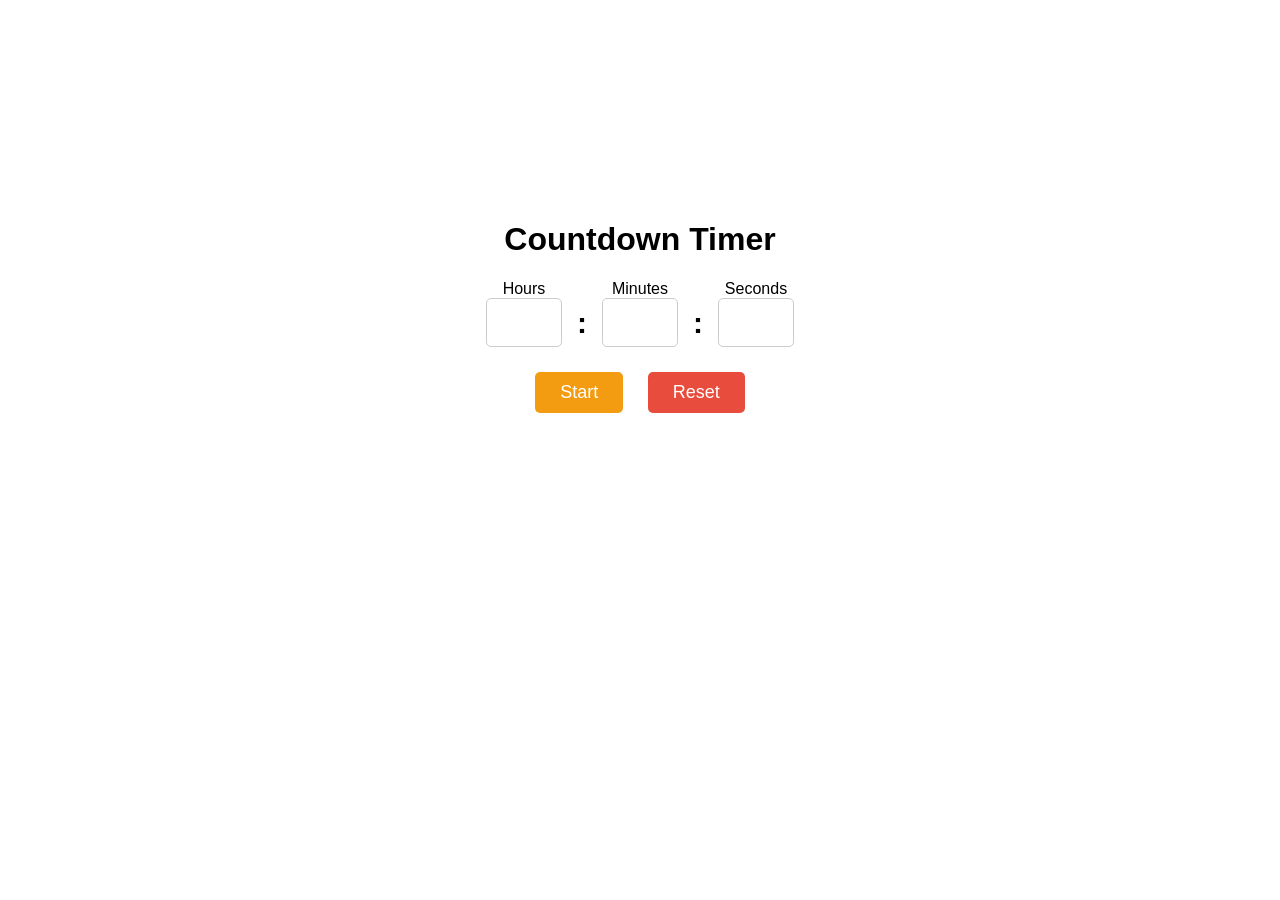
<file: CountdownTimer/index.html>
<!DOCTYPE html>
<html lang="en">

<head>
    <meta charset="UTF-8" />
    <meta name="viewport" content="width=device-width, initial-scale=1.0" />
    <title>Countdown Timer</title>
    <link rel="stylesheet" href="index.css" />
</head>

<body>
    <h1 class="Countdown__title">Countdown Timer</h1>
    <div class="timer-display">
        <div class="time-box">
            <label class="countdown-labels">Hours</label>
            <input type="number" class="countdown__labels-time" id="hours">
        </div>

        <span class="colon">:</span>

        <div class="time-box">
            <label class="countdown-labels">Minutes</label>
            <input type="number" class="countdown__labels-time" id="minutes">
        </div>
        
        <span class="colon">:</span>

        <div class="time-box">
            <label class="countdown-labels">Seconds</label>
            <input type="number" class="countdown__labels-time" id="seconds">
        </div>
        
    </div>

    <div class="countdown-btn">
        <button class="btn" id="start-btn">Start</button>
        <button class="btn" id="reset-btn">Reset</button>
    </div>
    
    <script src="./index.js"></script>
</body>

</html>
</file>
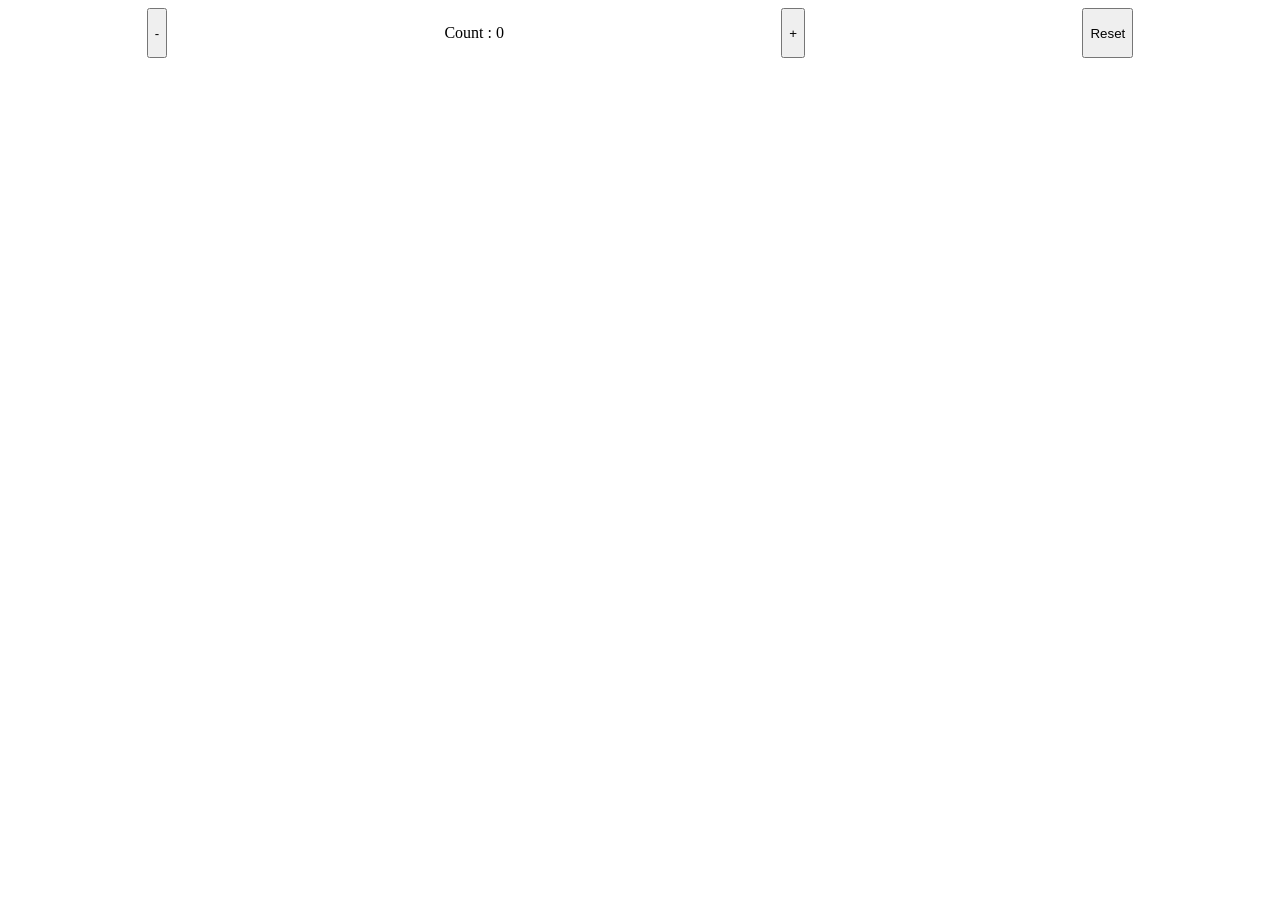
<file: counter/index.html>
<!DOCTYPE html>
<html lang="en">
<head>
    <meta charset="UTF-8">
    <meta name="viewport" content="width=device-width, initial-scale=1.0">
    <title>Document</title>

    <link rel="stylesheet" href="index.css">
</head>
<body>
    <div class="container">
        <button id="minus"> - </button>
        <p>Count : <span id="count">0</span></p>
        <button id="plus"> + </button>
        <button id="reset"> Reset </button>
    </div>   
    <script src="index.js"></script>
</body>
</html>
</file>
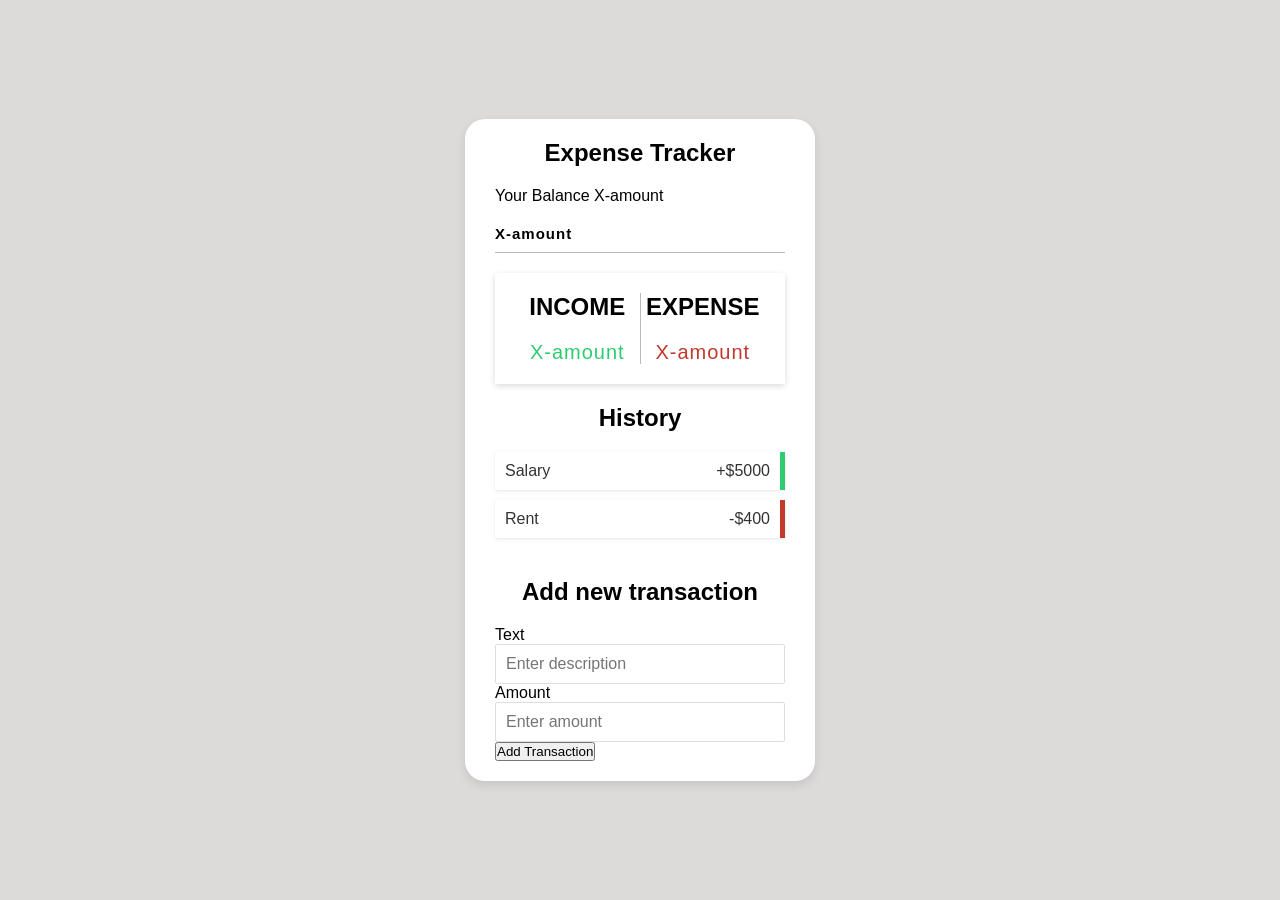
<file: ExpenseTracker/index.html>
<!DOCTYPE html>
<html lang="en">
<head>
    <meta charset="UTF-8">
    <meta name="viewport" content="width=device-width, initial-scale=1.0">
    <title>Document</title>
    <link rel="stylesheet" href="index.css">
</head>
<body>
    <div class="container">

        <div class="header">
            <h2>Expense Tracker</h2>
            <div>
                <p>Your Balance <span id="text-balance">X-amount</span></p>
                <h3 id="balance">X-amount</h3>
            </div>

            <div class="income-expense-container">
                <div>
                    <h2>INCOME</h2>
                    <p id="inc-amt">X-amount</p>
                </div>

                <div>
                    <h2>EXPENSE</h2>
                    <p id="exp-amt">X-amount</p>
                </div>
            </div>
             

        </div>

        <div class="history-section">
            <h2>History</h2>
            <ul id="list" class="list">
                <li class="plus">
                    Salary <span>+$5000</span><button class="delete-btn">x</button>
                </li>
                <li class="minus">
                    Rent <span>-$400</span><button class="delete-btn">x</button>
                </li>
            </ul>
        </div>


        <div class="form-section">
            <h2>Add new transaction</h2>
            <form id="form">
                <div>
                    <label for="text">Text</label>
                    <input type="text" id="text" placeholder="Enter description">
                </div>
                <div>
                    <label for="amount">Amount</label>
                    <input type="number" id="amount" placeholder="Enter amount">
                </div>
                <button type="submit">Add Transaction</button>
            </form>
        </div>
    </div>
    <script src="index.js"></script>

</body>
</html>
</file>
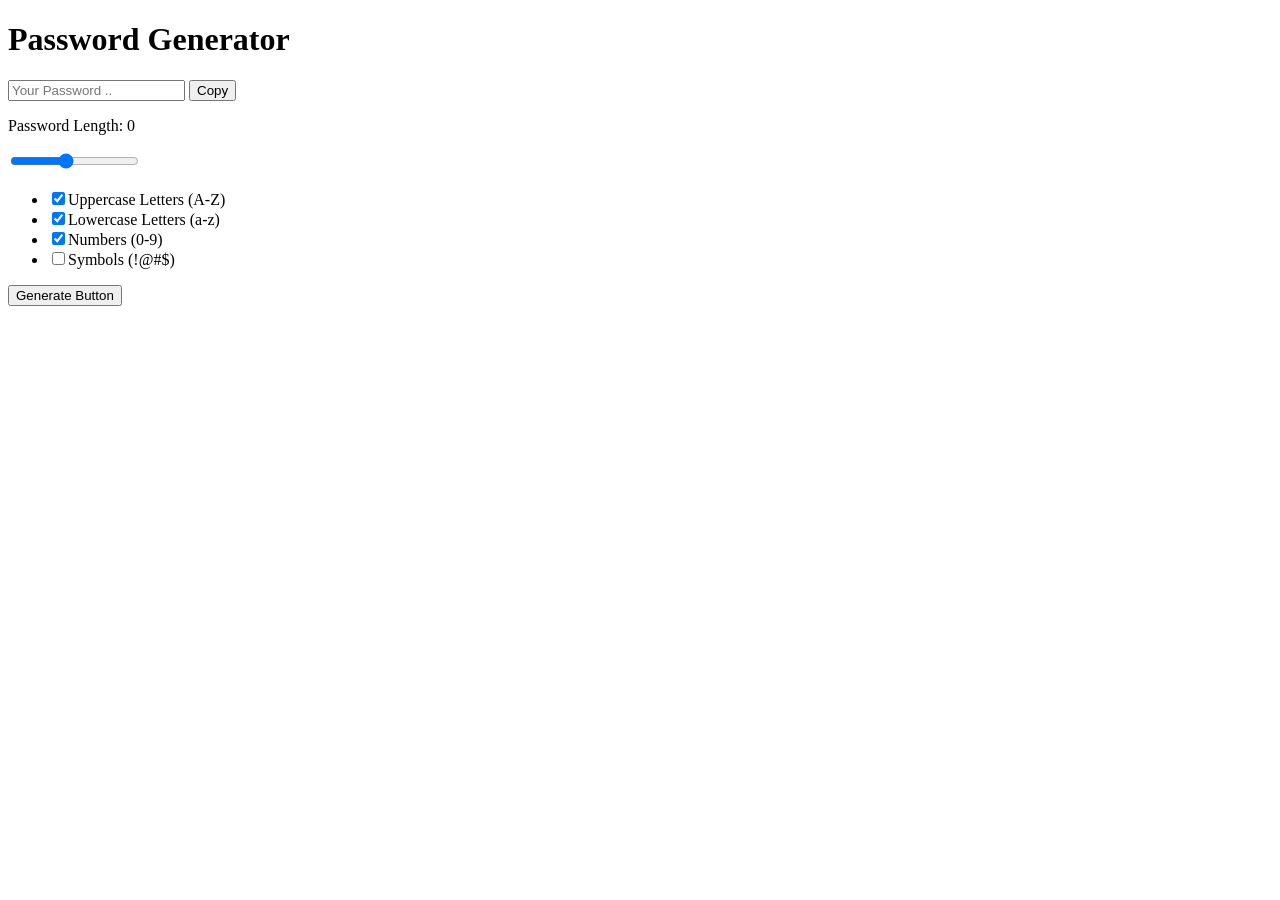
<file: PasswordGenerator/index.html>
<!doctype html>
<html lang="en">
  <head>
    <meta charset="UTF-8" />
    <meta name="viewport" content="width=device-width, initial-scale=1.0" />
    <title>Document</title>
  </head>
  <body>
    <div class="container">
      <h1>Password Generator</h1>

      <div class="content-section">
        <input type="text" id="password-display" placeholder="Your Password .." readonly/>
        <button id="copy">Copy</button>
      </div>

      <p>Password Length: <span id="slider-value">0</span></p>
      <input type="range" id="slider" min="6" max="20" value="12" />

      <ul id="passing-parameters">
        <li><input type="checkbox" id="uppercase" checked>Uppercase Letters (A-Z)</li>
        <li><input type="checkbox" id="lowercase" checked>Lowercase Letters (a-z)</li>
        <li><input type="checkbox" id="numbers" checked>Numbers (0-9)</li>
        <li><input type="checkbox" id="symbols">Symbols (!@#$)</li>
      </ul>


      <button id="generate">Generate Button</button>
    </div>
    <script src="index.js"></script>
  </body>
</html>
</file>
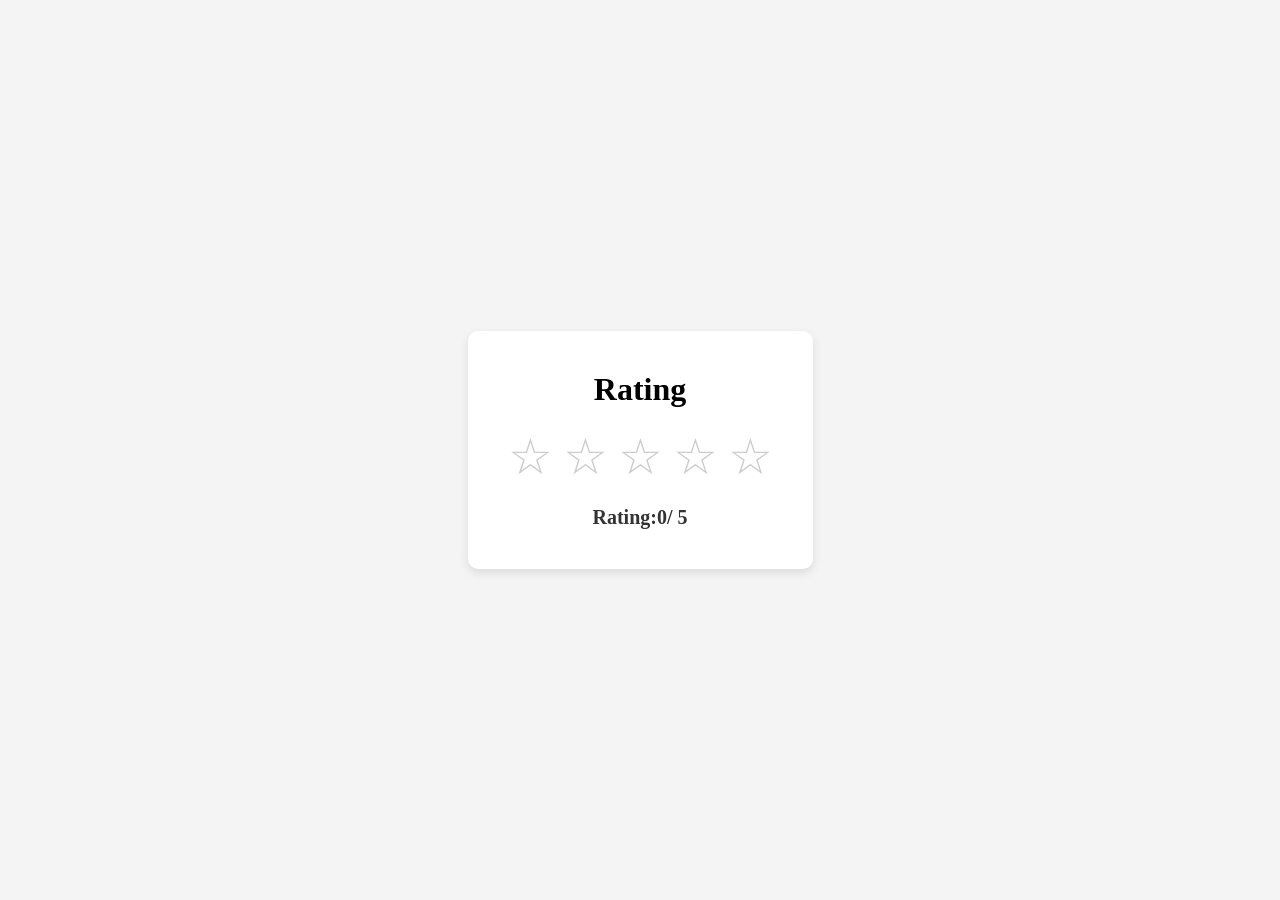
<file: StarRating/index.html>
<!DOCTYPE html>
<html lang="en">
<head>
    <meta charset="UTF-8">
    <meta name="viewport" content="width=device-width, initial-scale=1.0">
    <title>Document</title>
    <link rel="stylesheet" href="index.css">
</head>
<body>
    <div class="rating-container">
        <h1 class="heading">Rating</h1>
        <div class="stars">
            <span class="star" data-value="1">&#9734;</span>
            <span class="star" data-value="2">&#9734;</span>
            <span class="star" data-value="3">&#9734;</span>
            <span class="star" data-value="4">&#9734;</span>
            <span class="star" data-value="5">&#9734;</span>
        </div>
        <p>Rating: <span id="rating-count">0</span> / 5</p>
    </div>
    <script src="./index.js"></script>
</body>
</html>
</file>
<file: CountdownTimer/index.css>
body{
    display: flex;
    flex-direction: column;
    align-items: center;
    margin-top: 200px;
    font-family: Arial, Helvetica, sans-serif;
}

.timer-display{
    display: flex; 
    align-items: center;
    gap: 15px;
    margin-bottom: 25px;
}

.time-box{
    display: flex;
    flex-direction: column;
    align-items: center;
    

}

.colon {
    font-size: 30px;
    font-weight: bold;
    margin-top: 20px;
}

.countdown__labels-time{
    width: 70px;
    height: 45px;
    font-size: 24px;
    text-align: center;
    border: 1px solid #ccc;
    border-radius: 5px;
}

.btn {
    padding: 10px 25px;
    border: none;
    border-radius: 5px;
    color: white;
    font-size: 18px;
    cursor: pointer;
    margin: 0 10px;
}

#start-btn{
    background-color: #f39c12;
}

#reset-btn {
    background-color: #e74c3c;
}
</file>
<file: counter/index.css>
.container{
    display:flex;
    justify-content:space-around;
}

.negative{
    color:red;
}

.positive{
    color:green;
}
</file>
<file: ExpenseTracker/index.css>
*{
    box-sizing: border-box;
    margin: 0;
    padding: 0;
}

body{
    background-color: #dddada;
    font-family: Arial, Helvetica, sans-serif;

    display: flex;
    align-items: center;
    justify-content: center;
    min-height: 100vh;
}

.container{
    background-color: white;
    width: 350px;
    padding: 20px 30px;
    border-radius: 20px;
    box-shadow: 0 4px 10px rgba(0, 0, 0, 0.1);
}

h2{
    text-align: center;
    margin-bottom: 20px;
}
h3{
    border-bottom: 1px solid #bbb;
    padding-bottom: 10px;
    margin: 20px 0 10px;
}

#balance{
    font-size: 15px;
    letter-spacing: 1px;
    margin-bottom: 20px;
}

.income-expense-container{
    background-color: #fff;
    box-shadow: 0 2px 6px rgba(0, 0, 0, 0.15);

    padding: 20px;
    margin: 20px 0;

    display: flex;
    justify-content: space-between;
}

.income-expense-container > div{
    flex: 1;
    text-align: center;
}

.income-expense-container > div:first-child{
    border-right: 1px solid #bbb;
}
#inc-amt{
    font-size: 20px;
    letter-spacing: 1px;
    margin-top: 5px;
    color: #2ecc71;
}
#exp-amt{
    font-size: 20px;
    letter-spacing: 1px;
    margin-top: 5px;
    color: #c0392b;
}

#list{
    list-style-type: none;
    padding: 0;
    margin-bottom: 40px;

}
#list li{
    background-color: #fff;
    box-shadow: 0 1px 3px rgba(0, 0, 0, 0.1);
    color: #333;

    display: flex;
    justify-content: space-between;

    position: relative;
    padding: 10px;
    margin: 10px  0;
}

/* 12. Income (Plus) aur Expense (Minus) items ki Right-Side Border */
#list li.plus {
    /* Agar kamai hai (plus class), toh dabbe ke sirf right side mein ek 5px ki moti green line aayegi. */
    border-right: 5px solid #2ecc71;
}

#list li.minus {
    /* Agar kharcha hai (minus class), toh dabbe ke right side mein ek moti laal (red) line aayegi. */
    border-right: 5px solid #c0392b;
}

.delete-btn {
    cursor: pointer;
    background-color: #e74c3c;
    border: 0;
    color: #fff;
    font-size: 20px;
    line-height: 20px;
    padding: 2px 5px;

    position: absolute;
    top: 50%;
    transform: translate(-50%);
    left: -30px;
    opacity: 0;
    transition: opacity 0.3s ease;
}

#list li:hover .delete-btn {
    /* Jab user kisi item (li) ke upar mouse le jaata hai, toh us item ke delete button ki opacity 1 ho jaati hai, yani wo dikhne lagta hai. */
    opacity: 1;
}

/* 15. Form ke andar Label aur Inputs ke groups */
.form-control {
    margin: 10px 0;
    /* Har label-input group ("Text" aur "Amount") ke upar aur niche ki jagah. */
}

/* 16. Labels (Jaise "Text" aur "Amount" likha hai) */
.form-control label {
    display: inline-block;
    /* Label ko inline se inline-block banaya taaki ispar margin-top/bottom theek se kaam karein. */
    margin: 10px 0;
}

/* 17. Input Boxes (Jisme user text ya number type karega) */
input[type='text'],
input[type='number'] {
    border: 1px solid #dedede;
    /* Input box ke charo taraf ek halki gray border. */
    border-radius: 2px;
    /* Box ke kinaro ko bahut thoda sa (2px) gol kiya hai. */
    display: block;
    /* Input box ko puri nayi line lene di, taaki wo label ke seedha niche aaye. */
    font-size: 16px;
    /* User jo type karega, us text ka size. */
    padding: 10px;
    /* Text input border se na chipke, isliye andar padding di. */
    width: 100%;
    /* Input box parent dabbe ki 100% poori chaurai (width) le lega. */
}

/* 18. Add Transaction Button (Submit Button) */
.btn {
    cursor: pointer;
    background-color: #9c88ff;
    /* Ek sundar sa modern purple color. */
    box-shadow: 0 1px 3px rgba(0, 0, 0, 0.1);
    color: #fff;
    /* Button ka text "Add Transaction" white rahega. */
    border: 0;
    display: block;
    font-size: 16px;
    margin: 10px 0 30px;
    /* Niche 30px ki jagah taaki app bottom se chipka hua na lage. */
    padding: 10px;
    width: 100%;
    /* Button ko input boxes ki tarah poora chaura kar diya. */
    transition: background-color 0.2s ease;
    /* Hover par rang badalne ka ek smooth animation. */
}

/* 19. Submit Button Hover Effect */
.btn:hover {
    /* Mouse le jane par button ka color ek step aur dark (gehra) purple ho jayega, jo user ko clickable feel deta hai. */
    background-color: #7b66ff;
}
</file>
<file: StarRating/index.css>
*{
    margin: 0;
    padding: 0;
    box-sizing: border-box;
}

body{
    height: 100vh;
    
    display: flex;
    justify-content: center; /*horizontally center karna he*/
    align-items: center; /*vertically center kar deta he */

    background-color: #f4f4f4;

}


h1{
    display: flex;
    justify-content: center;
}

.stars{
   display: flex;
   justify-content: center;

   gap: 10px;
   margin: 20px 0;

}

.star{
    font-size: 50px;
    color: #cccccc;
    cursor: pointer;
    transition: color 0.2s ease-in-out;
}

.star.active{
    color: #ffb851;
}

p{   
    display: flex;
    justify-content: center;
    font-size:20px;
    font-weight: bold;
    color: #333;
}

.rating-container {
    /* Card ka background white kar diya (kyunki piche body gray hai) */
    background: white;

    /* 
          Padding ka matlab hai 'Andar ki jagah'. Ye stars aur text ko 
          card ki boundary se 40px dur rakhta hai, takki sab kuch chipka hua na lage.
        */
    padding: 40px;

    /* Ye card ke charo kono (corners) ko thoda sa gol (rounded) kar deta hai */
    border-radius: 10px;

    /* 
          Ye card ke piche ek halki si shadow (Parchai) banata hai. 
          Isse card 3D lagta hai aur screen se thoda upar utha hua dikhta hai.
        */
    box-shadow: 0 4px 10px rgba(0, 0, 0, 0.1);

    /* 
          Ye card ke andar ke saare text (jaise "Rating" heading aur neeche ka text) 
          ko automatically beech mein (center) align kar deta hai.
        */
    text-align: center;
}
</file>
